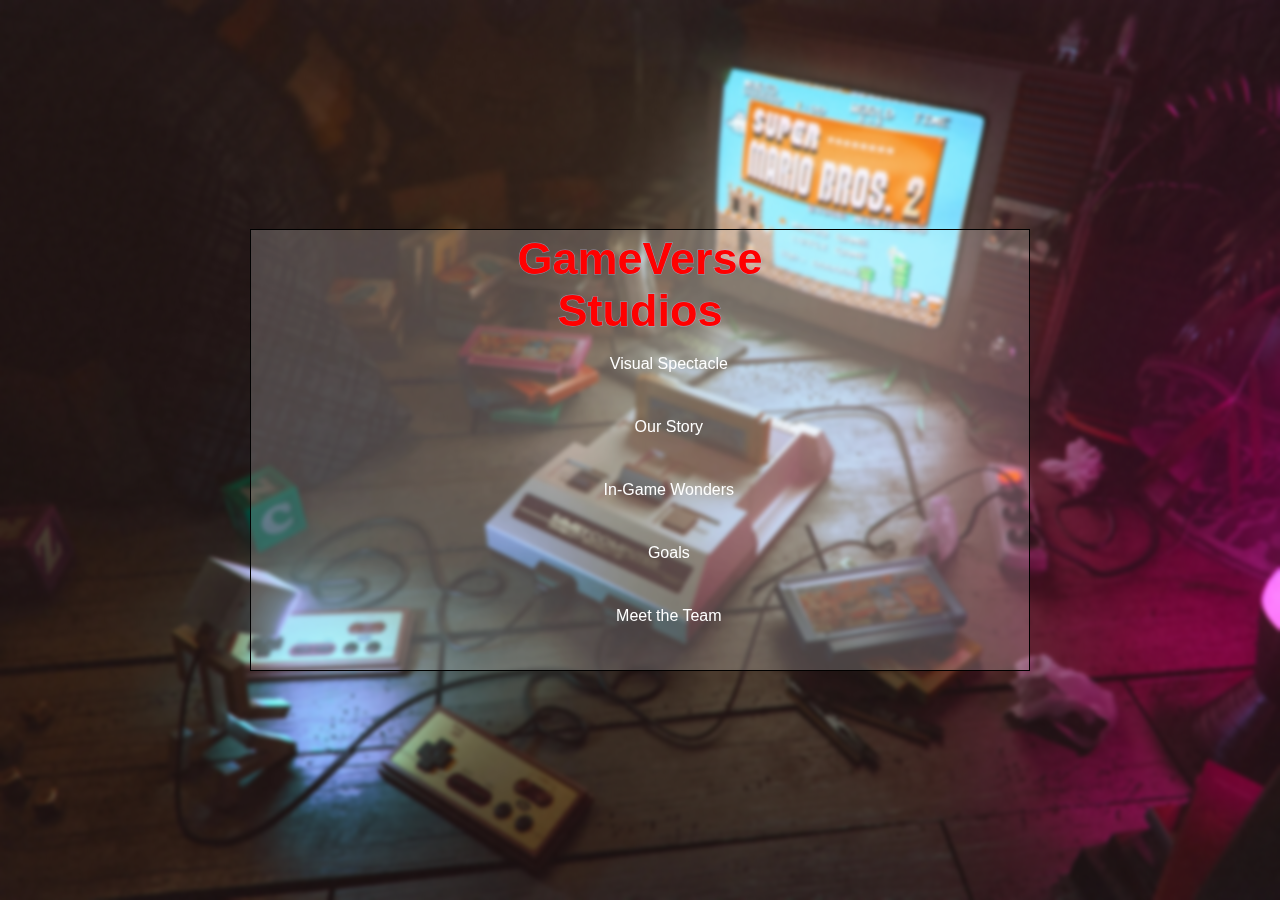
<file: Blog/index.html>
<!DOCTYPE html>
<html lang="en">
<head>
    <meta charset="UTF-8">
    <meta name="viewport" content="width=device-width, initial-scale=1.0">
    <link href="style.css" rel="stylesheet">
    <title>GameVerse</title>
</head>
<body>
    <div id="hero">
        <div class="header">
            <h1> GameVerse Studios </h1>
            <h1> GameVerse Studios </h1>
        </div>
        <div class="table">
            <button id="btn1">Visual Spectacle</button>
            <button id="btn2">Our Story</button>
            <button id="btn3" >In-Game Wonders</button>
            <button id="btn4">Goals</button>
            <button id="btn5">Meet the Team</button>
        </div>
    </div>
    <script src="app.js"></script>
</body>
</html>
</file>
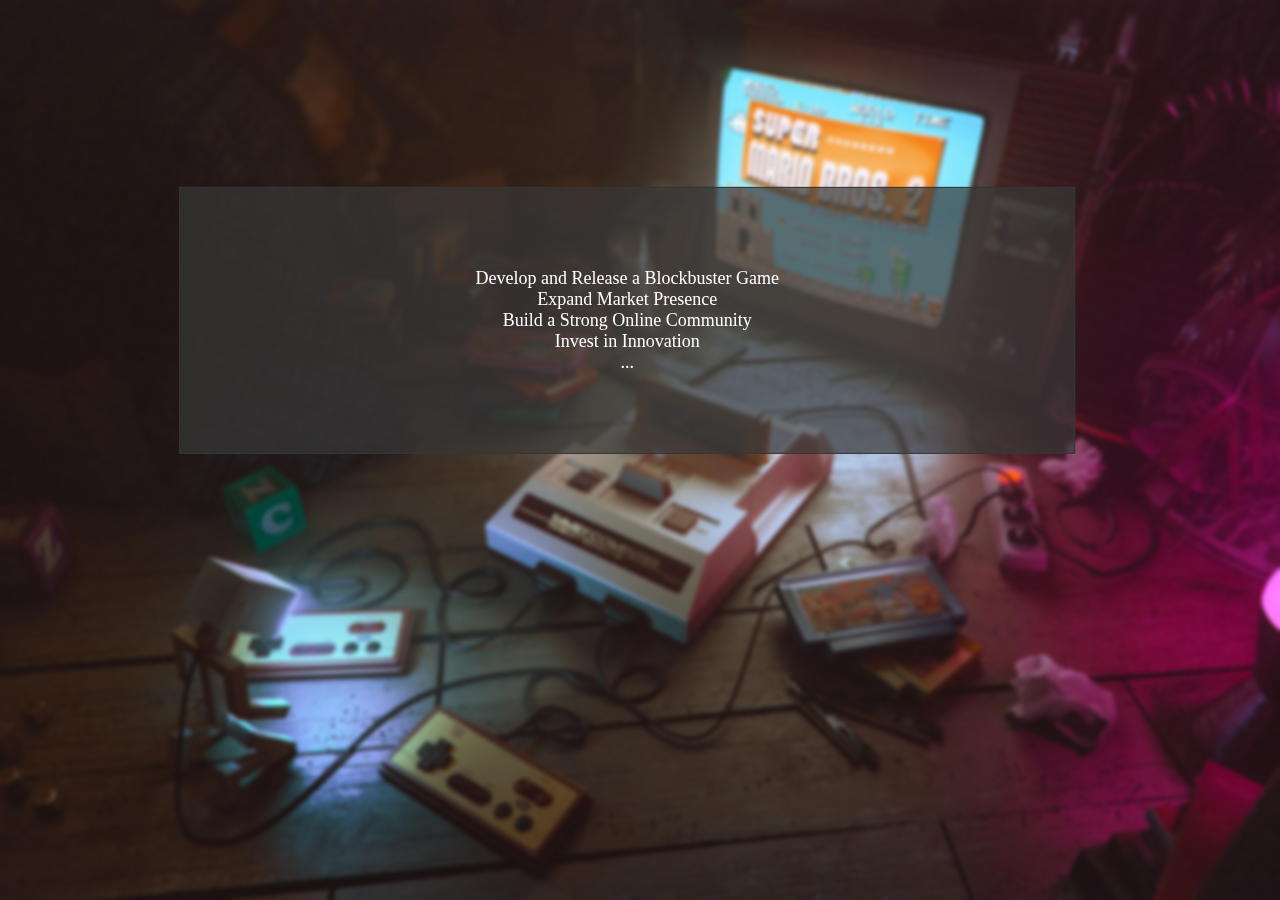
<file: Blog/Goals/index.html>
<!DOCTYPE html>
<html lang="en">
<head>
    <meta charset="UTF-8">
    <meta name="viewport" content="width=device-width, initial-scale=1.0">
    <title>Goals</title>
    <link href="style.css" rel="stylesheet">
</head>
<body>
    <div id="about">
        <span>
            <p>Develop and Release a Blockbuster Game</p>
            <p>Expand Market Presence</p>
            <p>Build a Strong Online Community</p>
            <p>Invest in Innovation</p>
            <p>...</p>
        </span>
    </div>
</body>
</html>
</file>
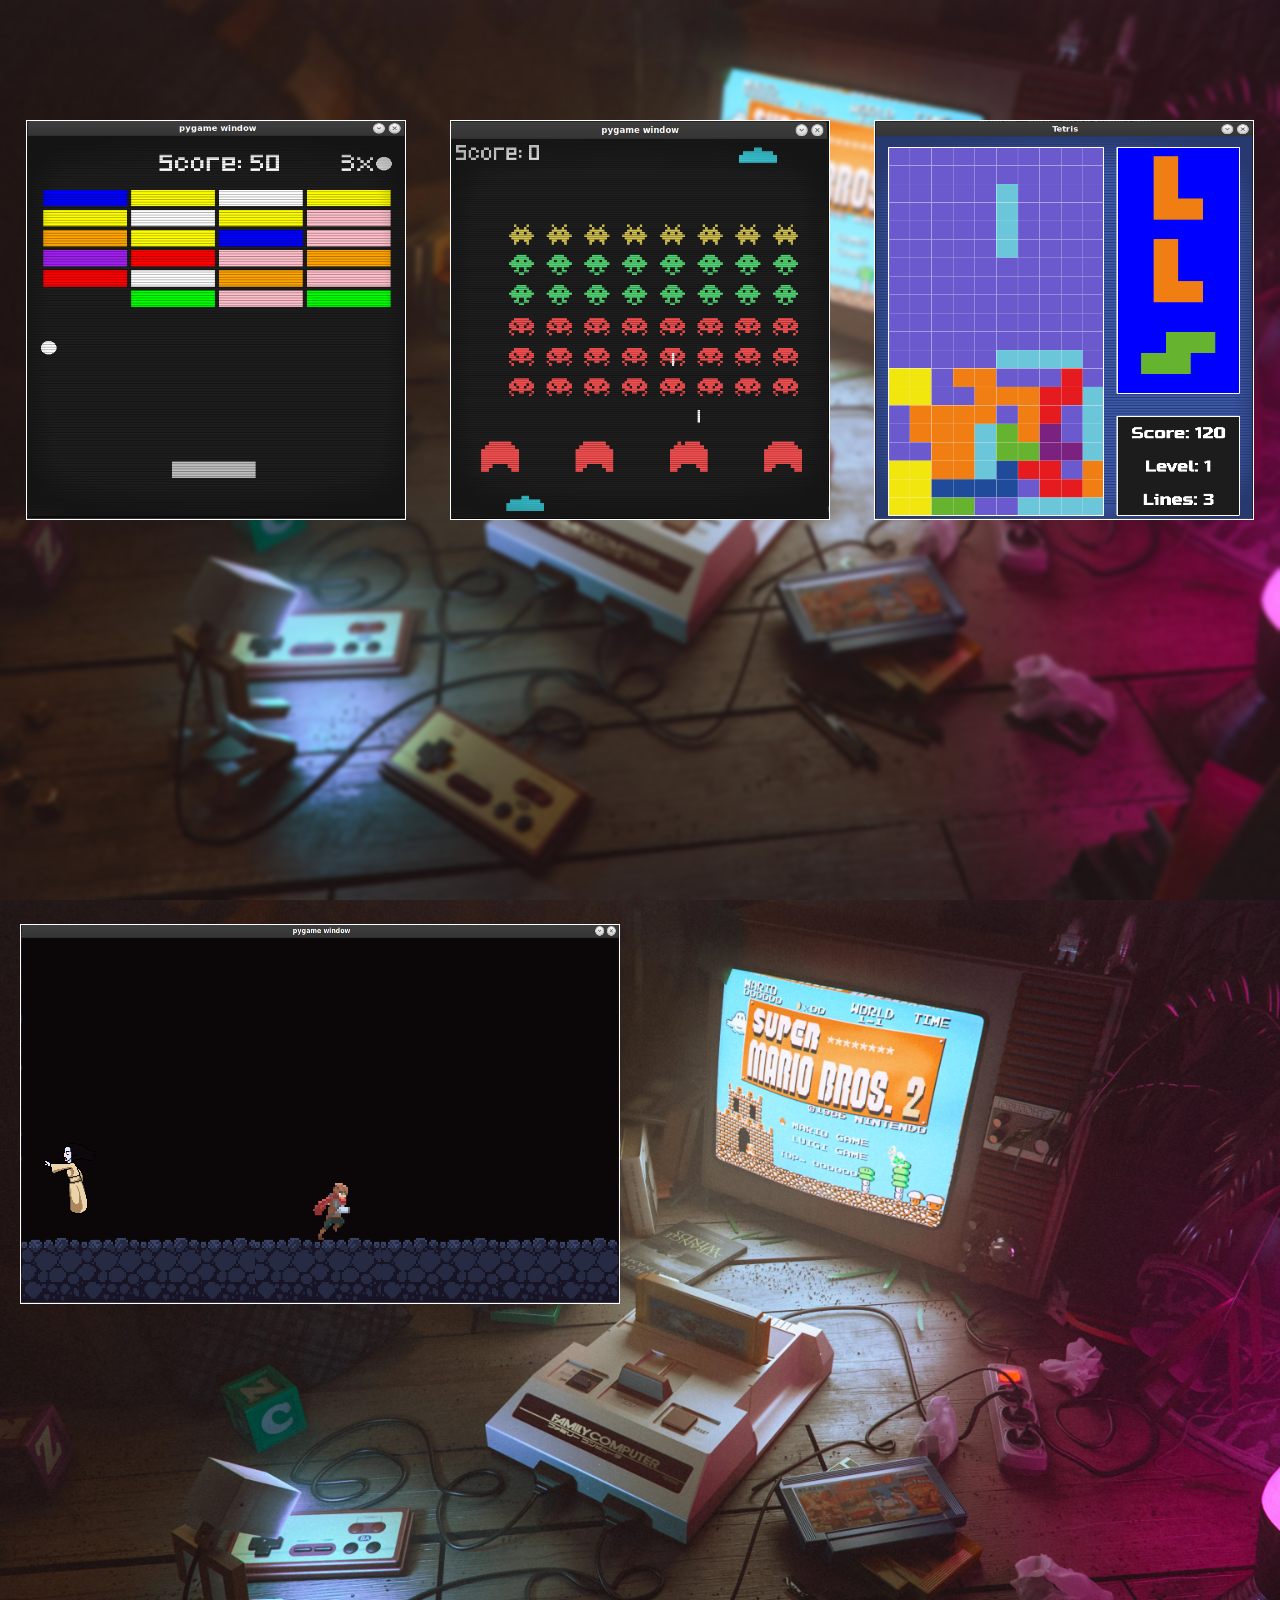
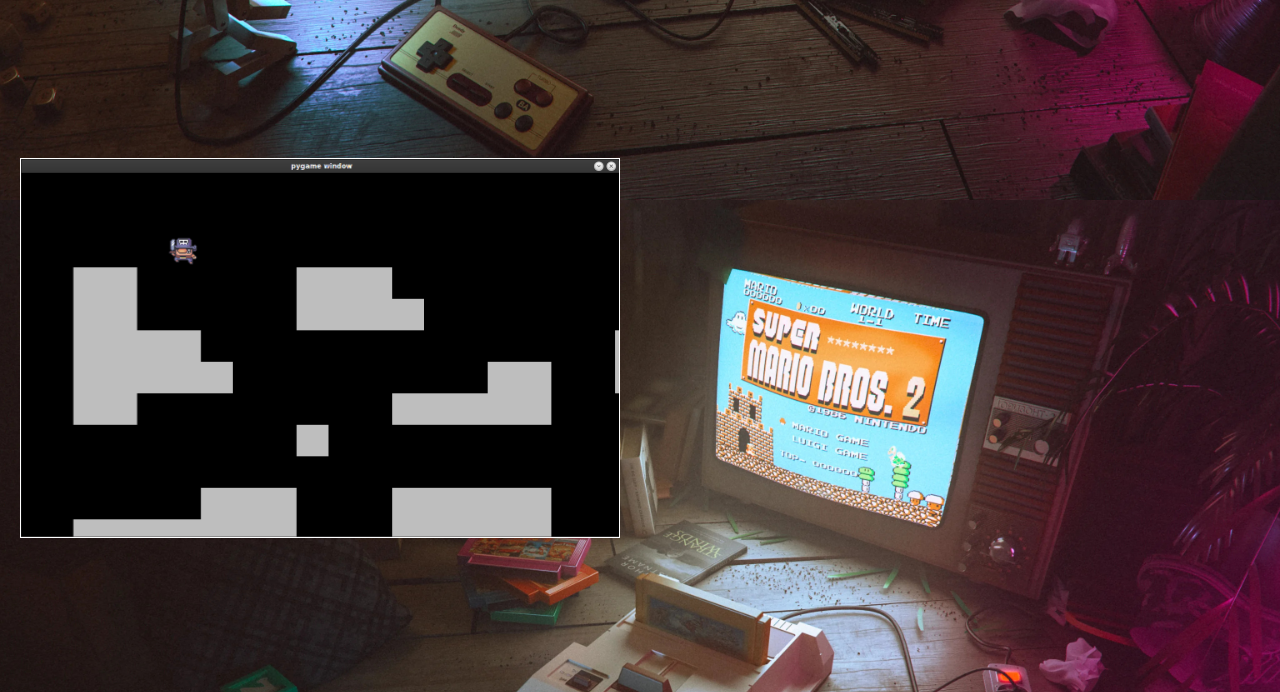
<file: Blog/In-Game Wonders/index.html>
<!DOCTYPE html>
<html lang="en">
<head>
    <meta charset="UTF-8">
    <meta name="viewport" content="width=device-width, initial-scale=1.0">
    <link href="style.css" rel="stylesheet">
    <title>In-Game Wonders</title>
</head>
<body>
    <div class="content_1">
        <img src="../Settings/BreakOut.png">
        <img src="../Settings/Space Invaders.png">
        <img src="../Settings/Captura de ecrã de 2023-12-01 17-18-29.png">
    </div>
    <div class="content_2">
        <img src="../Settings/DodgeRun.png">
        <img src="../Settings/Space Pirates.png">
    </div>
</body>
</html>
</file>
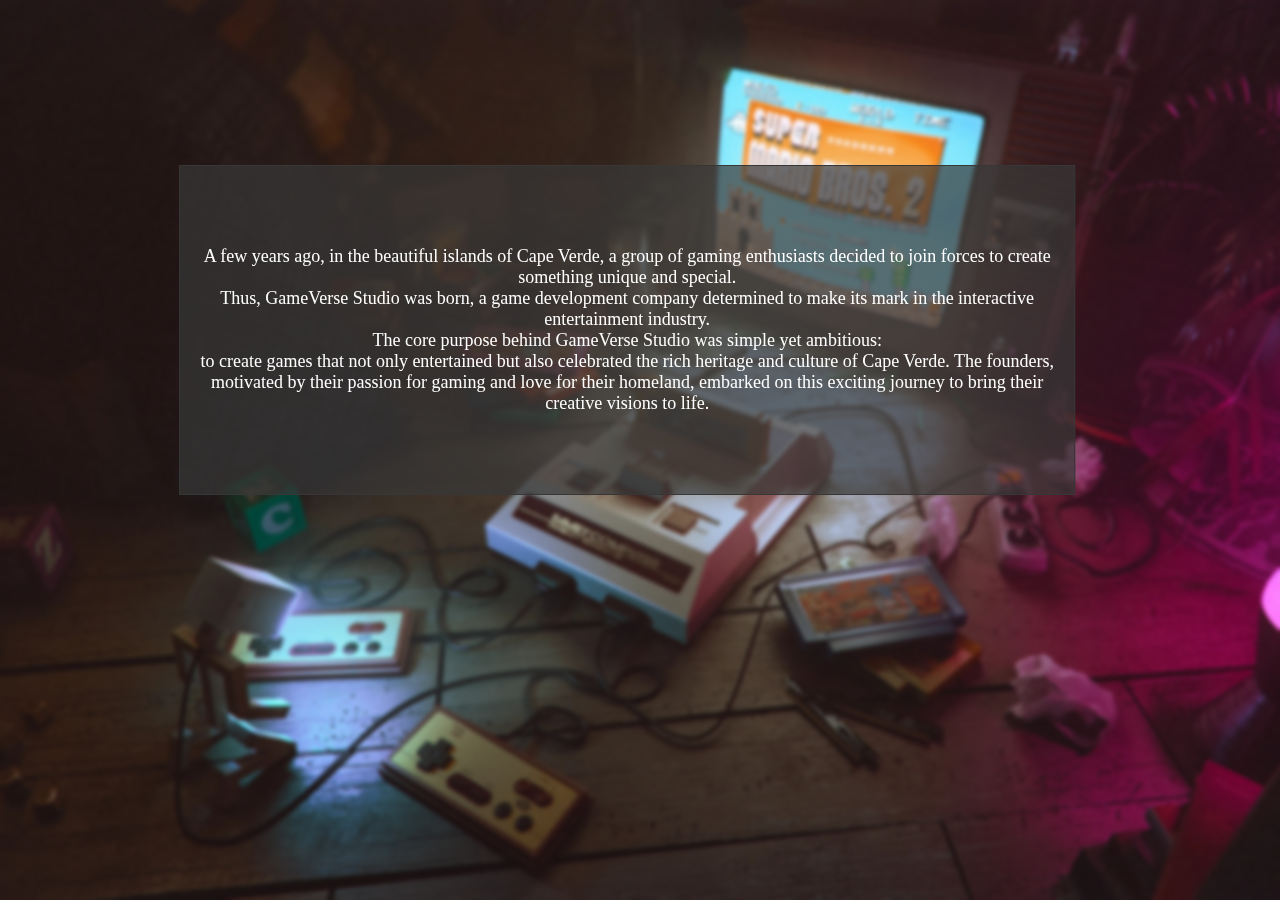
<file: Blog/Story/index.html>
<!DOCTYPE html>
<html lang="en">
<head>
    <meta charset="UTF-8">
    <meta name="viewport" content="width=device-width, initial-scale=1.0">
    <link href="style.css" rel="stylesheet">
    <title>Story</title>
</head>
<body>
    <div id="about">
        <span><p>A few years ago, in the beautiful islands of Cape Verde, 
        a group of gaming enthusiasts decided to join forces to create 
        something unique and special.</p>
        <p>Thus, GameVerse Studio was born, a game development 
        company determined to make its mark in the interactive entertainment industry.
        </p>
        <p>The core purpose behind GameVerse Studio was simple yet ambitious:</p> 
        <p>to create games that not only entertained but also celebrated the rich 
        heritage and culture of Cape Verde. The founders, motivated by their 
        passion for gaming and love for their homeland, embarked on this exciting 
        journey to bring their creative visions to life.</p></span>
    </div>
</body>
</html>
</file>
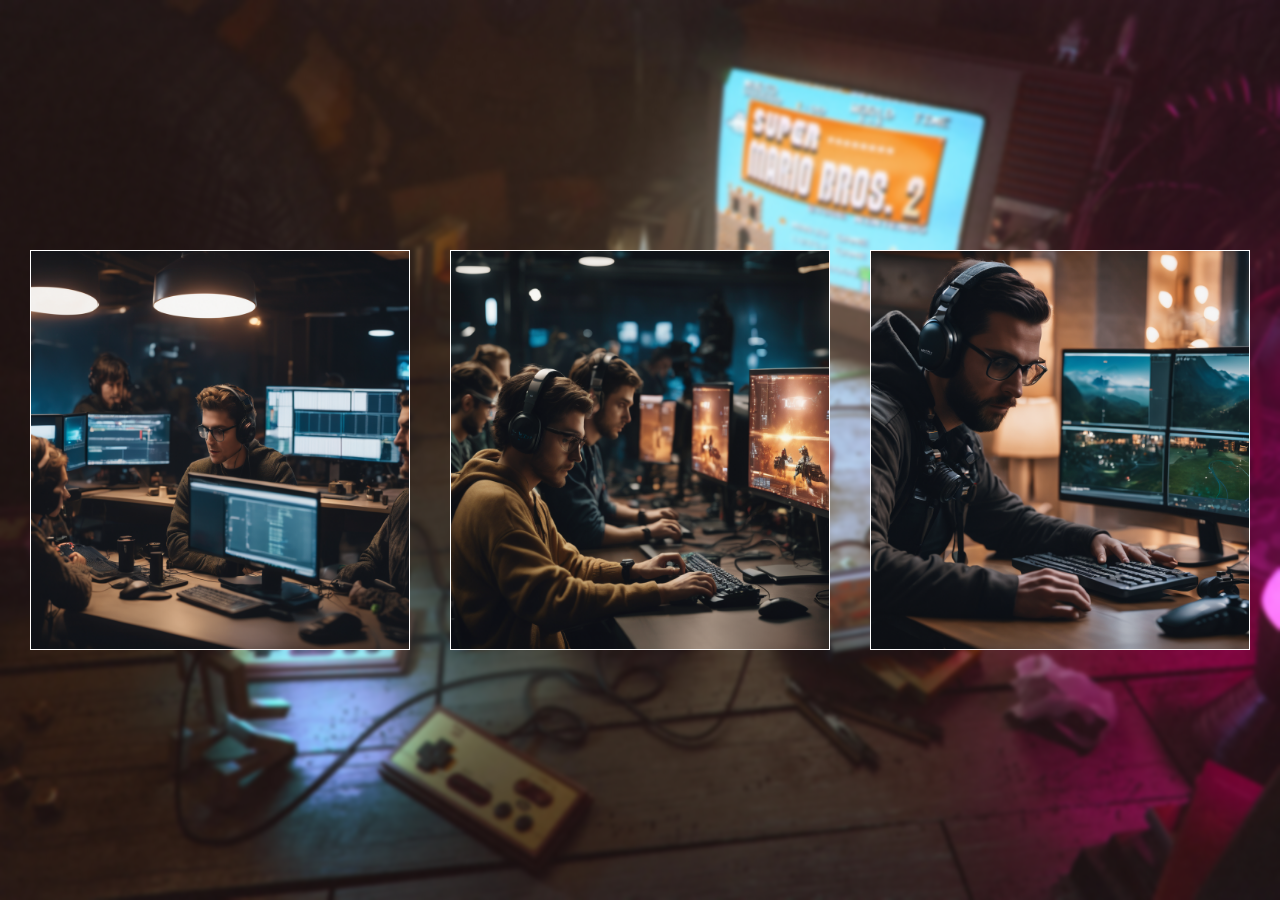
<file: Blog/Team/index.html>
<!DOCTYPE html>
<html lang="en">
<head>
    <meta charset="UTF-8">
    <meta name="viewport" content="width=device-width, initial-scale=1.0">
    <link href="style.css" rel="stylesheet">
    <title>Team</title>
</head>
<body>
    <img src="../Settings/Team1.png">
    <img src="../Settings/Team2.png">
    <img src="../Settings/A game develope 1 (1).png">
</body>
</html>
</file>
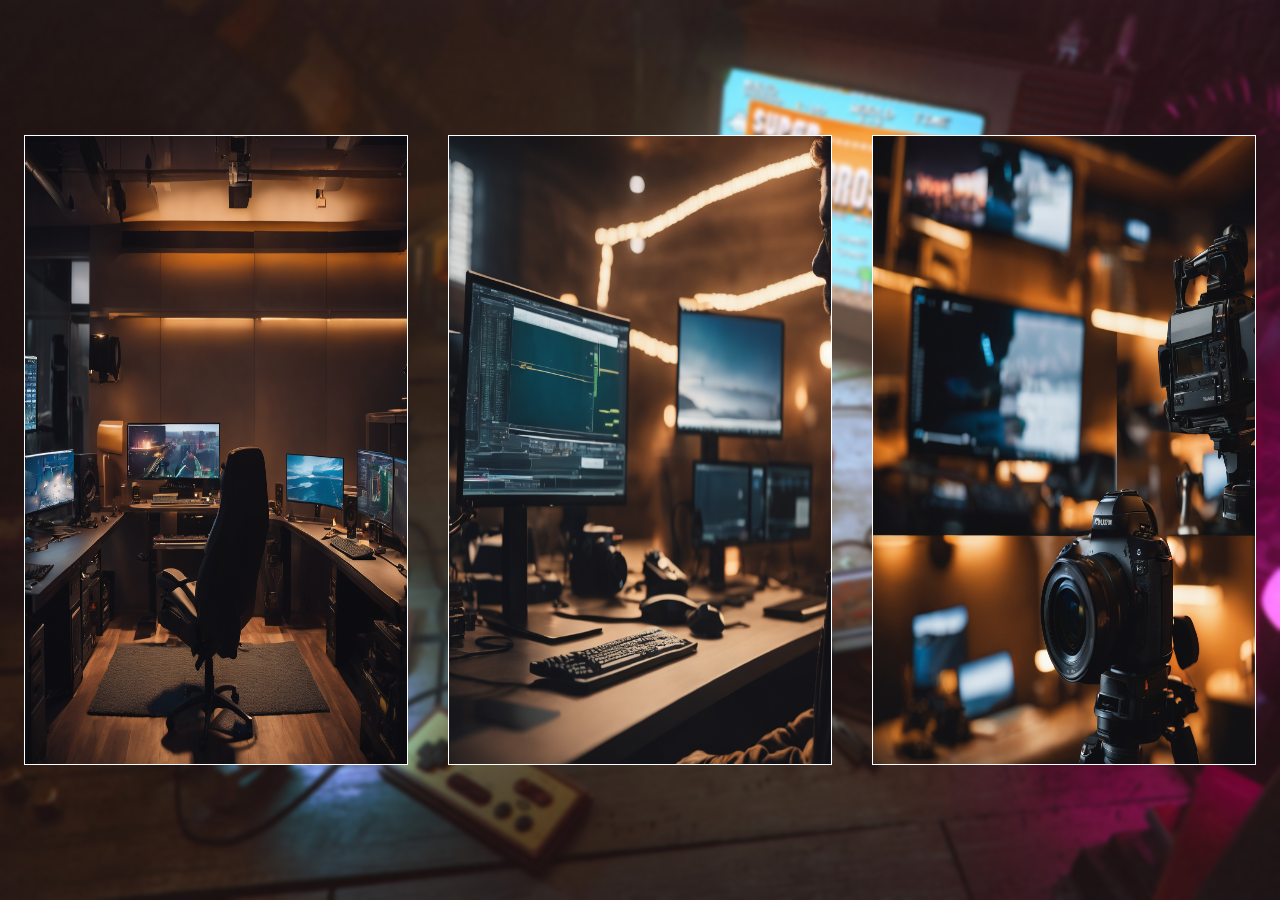
<file: Blog/Visual Spectacle/index.html>
<!DOCTYPE html>
<html lang="en">
<head>
    <meta charset="UTF-8">
    <meta name="viewport" content="width=device-width, initial-scale=1.0">
    <link href="style.css" rel="stylesheet">
    <title>Visual Spectacle</title>
</head>
<body>
    <img src="../Settings/A (((game devel 1.png">
    <img src="../Settings/A game develope 0 (1).png">
    <img src="../Settings/3 seperated ima 1.png">
</body>
</html>
</file>
<file: Blog/style.css>
* {
    margin: 0;
    padding: 0;
    font-family: Arial, Helvetica, sans-serif;
    box-sizing: border-box;
}

body {
    width: 100%;
    height: 100vh;
    background-image: url('Settings/v1j1be6y44m91.jpg');
    backdrop-filter: blur(2px);
    background-size: cover;
    background-position: center;
    overflow: hidden;
    display: flex;
    align-items: center;
}

#hero {
    position: relative;
    border: 1px solid black;
    padding-top: 55px;
    padding-bottom: 70px;
    margin-left: 250px;
    margin-right: 250px;
    background-color: rgba(255, 255, 255, 0.2);
}

.header {
    position: relative;
    width: 100%;
    text-align: center;
}

.header h1 {
    color: #fff;
    font-size: 45px;
    position: absolute;
    top: 50%;
    display: inline-block;  
    left: 50%;
    transform: translate(-50%, -50%)
}

.header h1:nth-child(1) {
    color: transparent;
    -webkit-text-stroke: 1px rgba(200, 200, 255, 0.5);
    animation: glowUp 4s infinite;
}

@keyframes glowUp {
    0%, 100% {
        -webkit-text-stroke:1px  #03a9f4;;
    }
    50% {
        -webkit-text-stroke:1px #e91e63;
    }
}

.header h1:nth-child(2) {
    color: red;
    animation: animate 4s ease-in-out infinite;
}

@keyframes animate {
    0%, 100% {
        clip-path: polygon(0 52%, 16% 46%, 32% 55%, 45% 61%, 62% 64%, 79% 62%, 89% 56%, 100% 50%, 100% 100%, 0% 100%);
        color: #03a9f4;
    }
    50% {
        clip-path: polygon(0 51%, 13% 59%, 32% 65%, 49% 63%, 68% 55%, 76% 46%, 88% 41%, 100% 39%, 100% 100%, 0% 100%);
        color: #e91e63;
    }
}


.table {
    position: relative;
    width: 30%;
    top: 40px;
    left: 28%;
}

button {
    position: relative;
    background-color:transparent;
    color: white;
    padding: 15px 20px;
    margin-top: 15px;
    text-align: center;
    font-size: 16px;
    width: 400px;
    border: none;
}

button:hover {
    background-color: #2196f3;
    box-shadow: 0 0 10px #2196f3, 0 0 40px #2196f3, 0 0 80px #2196f3;
    color: black;
    animation: glow 0.6s infinite;
    cursor:pointer;
}

@keyframes glow {
    0%, 100% {
        box-shadow: 0 0 10px #2196f3, 0 0 40px #2196f3, 0 0 80px #2196f3;
        color: #2196f3;
    }
    50% {
        box-shadow: 0 0 20px #2196f3, 0 0 50px #2196f3, 0 0 100px #2196f3;
        color: black;
    }
}
</file>
<file: Blog/Goals/style.css>
* {
    margin: 0;
    padding: 0;
    box-sizing: border-box;
}

body {
    width: 100%;
    height: 100vh;
    background-image: url(../Settings/v1j1be6y44m91.jpg);
    background-position: center;
    background-size: cover;
    backdrop-filter: blur(2px);
}

#about {
    color: white;
    background: rgba(55, 55, 55, 0.7);
    border: 1px solid rgb(55, 55, 55);
    width: 70%;
    padding: 80px 20px;
    transform: translate(20%, 70%);
}

#about span {
    font-size: 18px;
}

#about span p{
    text-align: center;
}
</file>
<file: Blog/In-Game Wonders/style.css>
* {
    margin: 0;
    padding: 0;
    box-sizing: border-box;
}

body {
    width: 100%;
    height: 100vh;
    background-image: url(../Settings/v1j1be6y44m91.jpg);
    background-position: center;
    background-size: cover;
    backdrop-filter: blur(2px);
    display: flex;
    align-items: center;
    justify-content: center;
    flex-wrap: wrap;
}

.content_1 img {
    width: 380px;
    height: 400px;
    border:1px solid white;
    margin-left: 20px;
    margin-right: 20px;
    margin-top: 120px;
    margin-bottom: 100px;
    transition: 0.3s ease-in-out;
}

.content_2 img{
    width: 600px;
    height: 380px;
    border:1px solid white;
    margin-left: 20px;
    margin-right: 20px;
    margin-top: 300px;
    margin-bottom: 150px;
    transition: 0.3s ease-in-out;
}

@keyframes blur-animation {
    0% { box-shadow: 0 0 50px rgba(255, 255, 255, 0.137); }
    50% { box-shadow: 0 0 100px rgba(255, 255, 255, 0.137); }
    100% { box-shadow: 0 0 50px rgba(255, 255, 255, 0.137); }
}

img:hover {
    box-shadow: 0 0 50px rgba(255, 255, 255, 0.137);
    cursor: pointer;
    animation: blur-animation 1.5s infinite;
}
</file>
<file: Blog/Story/style.css>
* {
    margin: 0;
    padding: 0;
    box-sizing: border-box;
}

body {
    width: 100%;
    height: 100vh;
    background-image: url(../Settings/v1j1be6y44m91.jpg);
    background-position: center;
    background-size: cover;
    backdrop-filter: blur(2px);
}

#about {
    color: white;
    background: rgba(55, 55, 55, 0.7);
    border: 1px solid rgb(55, 55, 55);
    width: 70%;
    padding: 80px 20px;
    transform: translate(20%, 50%);
}

#about span {
    font-size: 18px;
}

#about span p{
    text-align: center;
}
</file>
<file: Blog/Team/style.css>
* {
    margin: 0;
    padding: 0;
    box-sizing: border-box;
}

body {
    width: 100%;
    height: 100vh;
    background-image: url(../Settings/v1j1be6y44m91.jpg);
    background-position: center;
    background-size: cover;
    backdrop-filter: blur(2px);
    display: flex;
    align-items: center;
    justify-content: center;
}

img {
    width: 380px;
    height: 400px;
    border:1px solid white;
    margin-left: 20px;
    margin-right: 20px;
    transition: 0.3s ease-in-out;
}

@keyframes blur-animation {
    0% { box-shadow: 0 0 50px rgba(255, 255, 255, 0.137); }
    50% { box-shadow: 0 0 100px rgba(255, 255, 255, 0.137); }
    100% { box-shadow: 0 0 50px rgba(255, 255, 255, 0.137); }
}

img:hover {
    box-shadow: 0 0 50px rgba(255, 255, 255, 0.137);
    cursor: pointer;
    animation: blur-animation 1.5s infinite;
}
</file>
<file: Blog/Visual Spectacle/style.css>
* {
    margin: 0;
    padding: 0;
    box-sizing: border-box;
}

body {
    width: 100%;
    height: 100vh;
    background-image: url(../Settings/v1j1be6y44m91.jpg);
    background-position: center;
    background-size: cover;
    backdrop-filter: blur(2px);
    display: flex;
    align-items: center;
    justify-content: center;
}

img {
    width: 30%;
    height: 70%;
    border:1px solid white;
    margin-left: 20px;
    margin-right: 20px;
    transition: 0.3s ease-in-out;
}

@keyframes blur-animation {
    0% { box-shadow: 0 0 50px rgba(255, 255, 255, 0.137); }
    50% { box-shadow: 0 0 100px rgba(255, 255, 255, 0.137); }
    100% { box-shadow: 0 0 50px rgba(255, 255, 255, 0.137); }
}

img:hover {
    box-shadow: 0 0 50px rgba(255, 255, 255, 0.137);
    cursor: pointer;
    animation: blur-animation 1.5s infinite;
}
</file>
